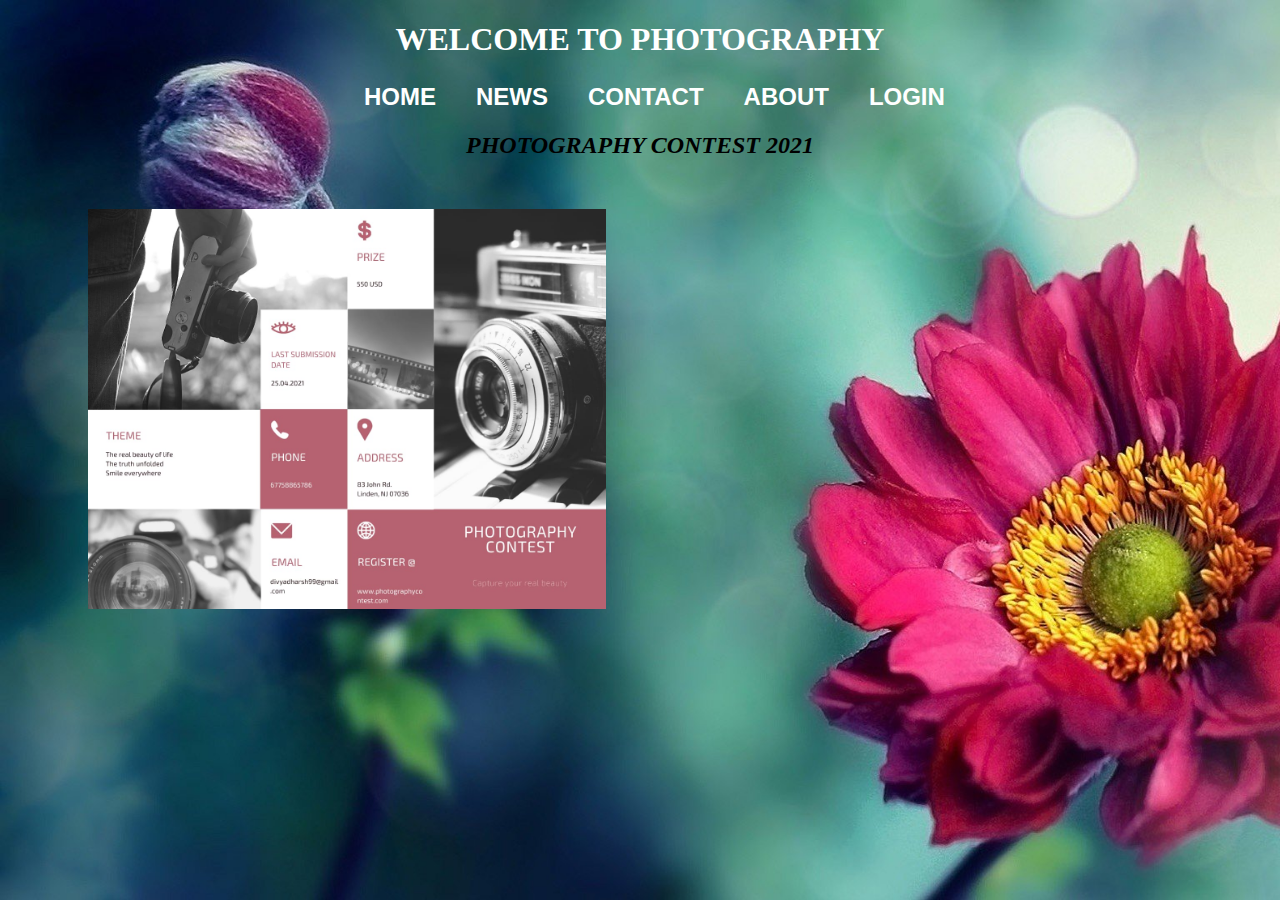
<file: template/index.html>
<!DOCTYPE html>
<html>

<head>
    <meta name="viewport" content="width=device-width,initial-scale=1.0">
    <h1 style="color:white";>WELCOME TO PHOTOGRAPHY</h1>
    <div class="nature">
        <h2> PHOTOGRAPHY CONTEST 2021</h2>

    </div>



    <link rel="stylesheet" href="../static/css/style.css">
    <meta name="viewport" content="width=device-width,initial-scale=1.0">
<body style="background-image:url('../static/images/photo13.jpg');background-repeat:no-repeat;
        background-attachment:fixed;
        background-size:cover;
        position: relative;">
        
        <img src="../static/images/post.jpeg"  hspace="80" height="400"alt="poster">
<ul>
    <li><a href="index.html">HOME</a></li>
    <li><a href="news.html">NEWS</a></li>
    <li><a href="contact.html">CONTACT</a></li>
    <li><a href="about.html">ABOUT</a></li>
    <li><a href="login.html">LOGIN</a></li>
  </ul>
 </body>
</file>
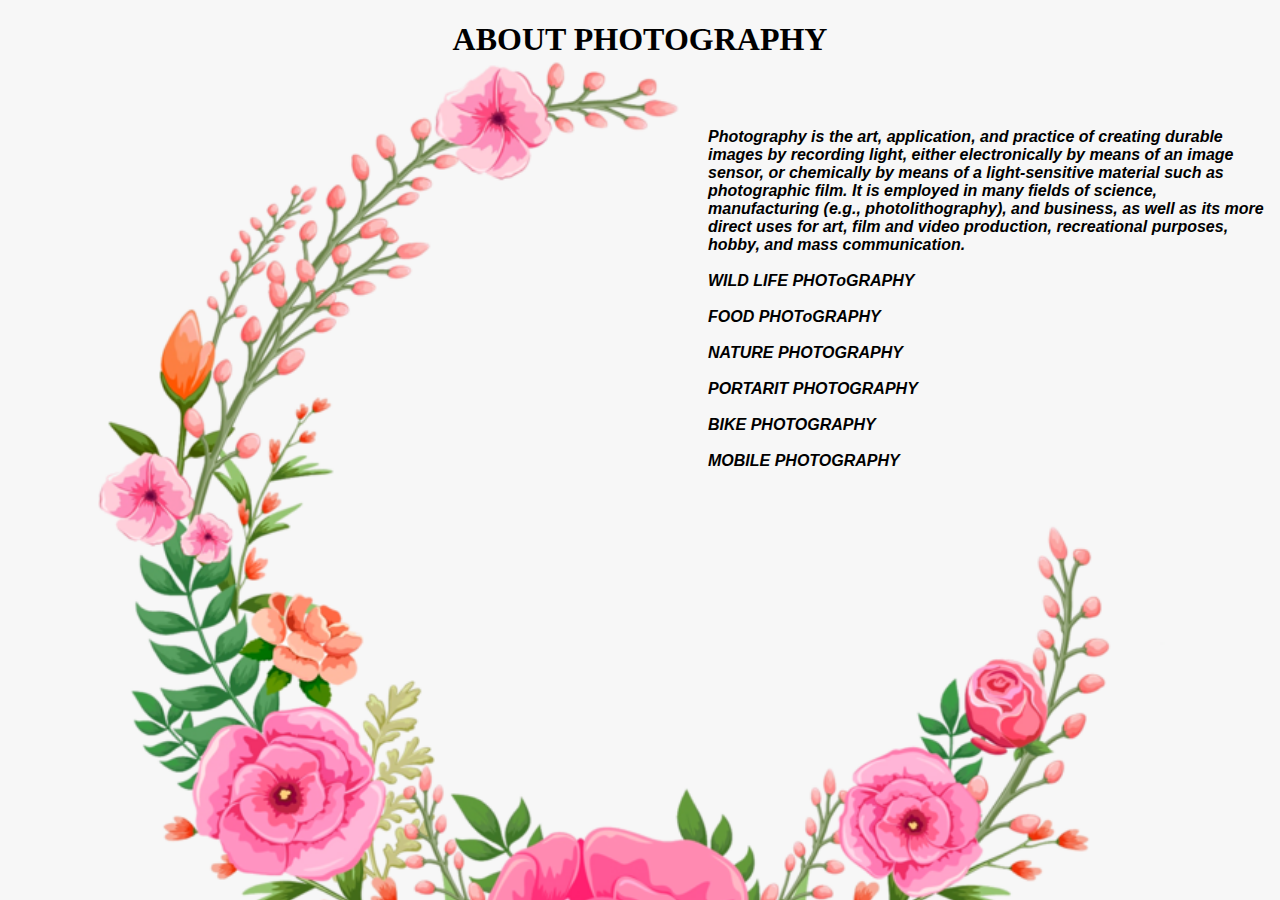
<file: about.html>
<!DOCTYPE html>
<html>

<head>
    <h1 style="color:black";>ABOUT PHOTOGRAPHY</h1>


    <link rel="stylesheet" href="../static/css/style.css">
    <meta name="viewport" content="width=device-width,initial-scale=1.0">
<body style="background-image:url('../static/images/a1.png');background-repeat:no-repeat;
        background-attachment:fixed;
        background-size:cover;
        position: relative;">
        <div class="about">
        <P> Photography is the art, application, and practice of creating durable images by recording light, 
            either electronically by means of an image sensor, or chemically by means of a light-sensitive 
            material such as photographic film. It is employed in many fields of science, manufacturing (e.g., 
            photolithography), and business, as well as its more direct uses for art, film and video production,
             recreational purposes, hobby, and mass communication.<br><br>
            WILD LIFE PHOToGRAPHY<br><br>
            FOOD PHOToGRAPHY<br><br>
            NATURE PHOTOGRAPHY<br><br>
            PORTARIT PHOTOGRAPHY<br><br>
            BIKE PHOTOGRAPHY<br><br>
            MOBILE PHOTOGRAPHY<br><br>
    </P>
             </div>
             
 </body>
</file>
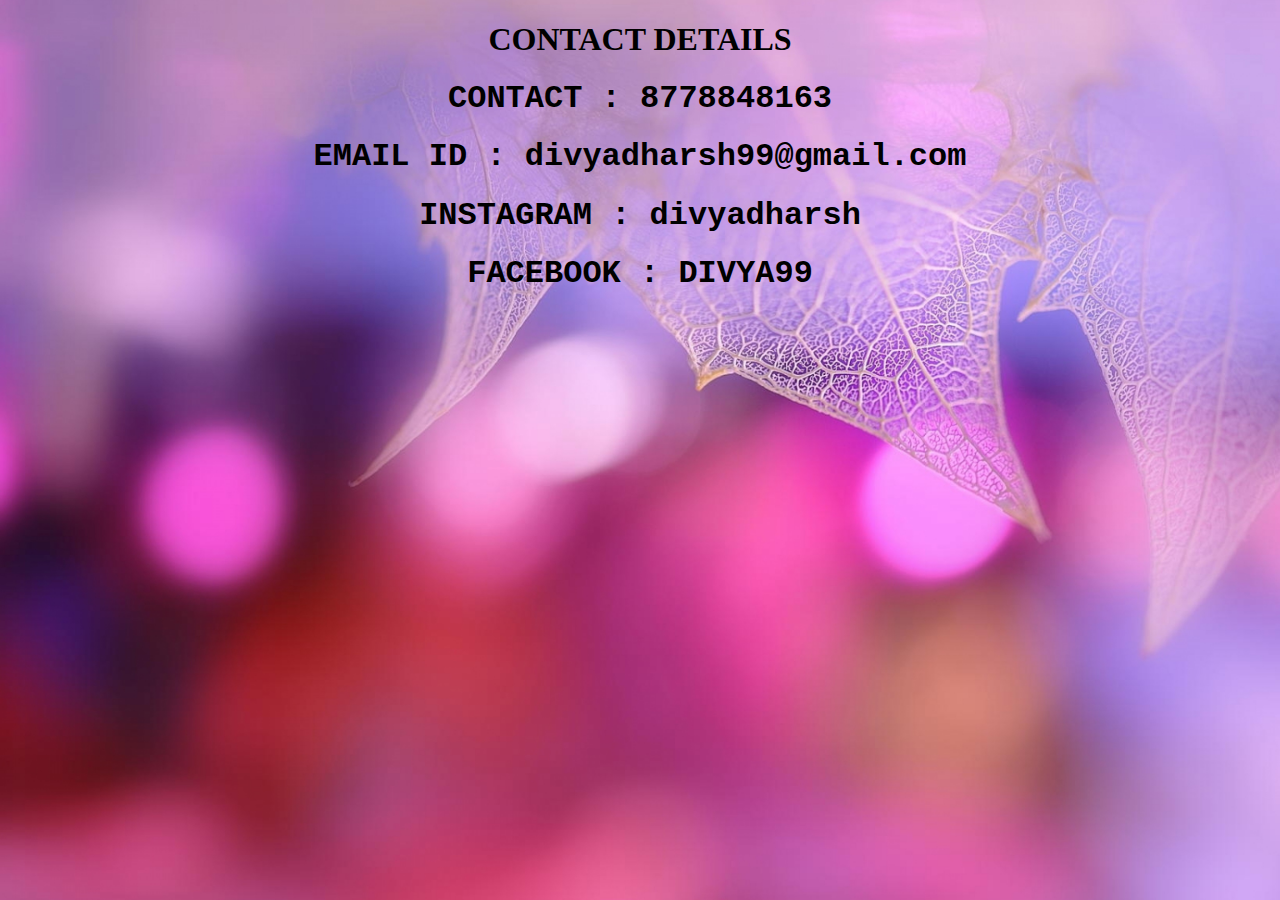
<file: contact.html>
<!DOCTYPE html>
<html>

<head>
    <h1 style="color:black";>CONTACT DETAILS</h1>


    <link rel="stylesheet" href="../static/css/style.css">
    <meta name="viewport" content="width=device-width,initial-scale=1.0">
<body style="background-image:url('../static/images/c2.jpg');background-repeat:no-repeat;
        background-attachment:fixed;
        background-size:cover;
        position: relative;">
        <div class="contact">

        <h1> CONTACT  : 8778848163 </h1>
        <h1> EMAIL ID : divyadharsh99@gmail.com</h1>
        <h1>INSTAGRAM : divyadharsh</h1>
        <h1>FACEBOOK  : DIVYA99</h1>
        

</div>
 </body>
</file>
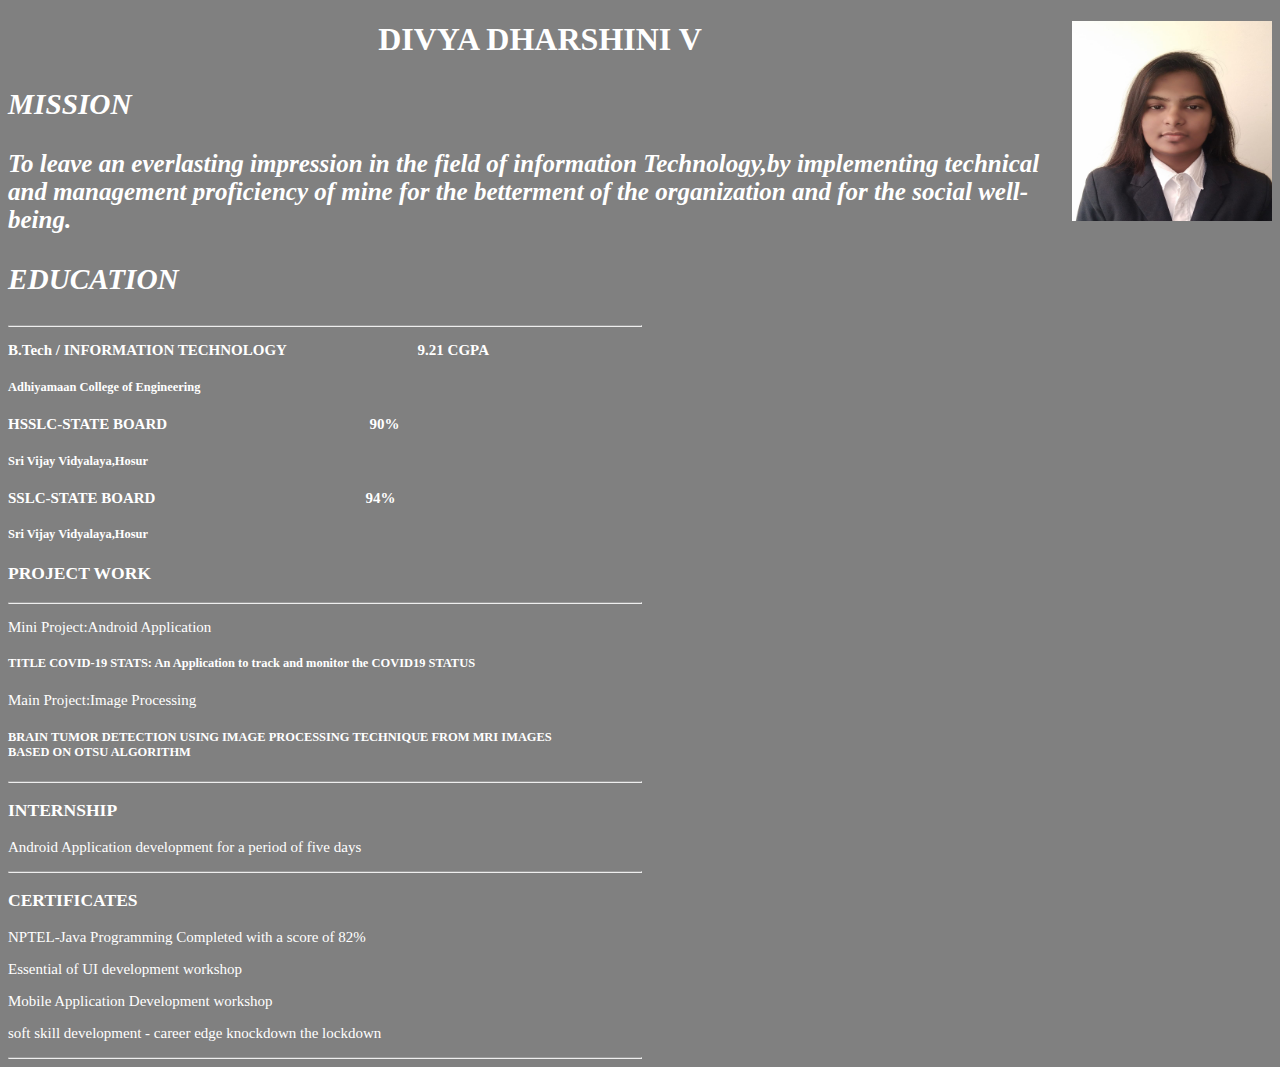
<file: dashboard.html>
<!DOCTYPE html>
<html>
<head>
    <link rel="stylesheet" href="../static/css/style.css">
<body style="background-color:grey;">
    <img align="right" src="../static/images/divya.jpeg" width="200" height="200">
   
    <div class="resume">
        <h1>DIVYA DHARSHINI V</h1>
        
    </div>
    
     <div class="res">
    <h3>MISSION</h3>
    <P> To leave an everlasting impression in the field of information Technology,by implementing technical 
        and management proficiency of mine for the betterment of the organization and for the social well-being.
    </P>
    
    <h3>EDUCATION</h3>
    <hr style="width:50%;text-align:left;margin-left:0">
    </div>
    <div class = "set">
    <p><b>B.Tech / INFORMATION TECHNOLOGY &nbsp;&nbsp;&nbsp;&nbsp;&nbsp;&nbsp;
        &nbsp;&nbsp;&nbsp;&nbsp;&nbsp;&nbsp;&nbsp;&nbsp;&nbsp;&nbsp;&nbsp;
        &nbsp;&nbsp;&nbsp;&nbsp;&nbsp;&nbsp;&nbsp;&nbsp;&nbsp;&nbsp;
        &nbsp;&nbsp;&nbsp;&nbsp;9.21 CGPA</b></p> 
        <h5>Adhiyamaan College of Engineering</h5>
        <p><b>HSSLC-STATE BOARD &nbsp;&nbsp;&nbsp;&nbsp;&nbsp;&nbsp;
            &nbsp;&nbsp;&nbsp;&nbsp;&nbsp;&nbsp;&nbsp;&nbsp;&nbsp;&nbsp;&nbsp;
            &nbsp;&nbsp;&nbsp;&nbsp;&nbsp;&nbsp;&nbsp;&nbsp;&nbsp;&nbsp;
            &nbsp;&nbsp;&nbsp;&nbsp;&nbsp;&nbsp;&nbsp;&nbsp;&nbsp;
            &nbsp;&nbsp;&nbsp;&nbsp;&nbsp;&nbsp;&nbsp;&nbsp;&nbsp;
            &nbsp;&nbsp;&nbsp;90%</b></p> 
            <h5>Sri Vijay Vidyalaya,Hosur</h5>
            <p><b>SSLC-STATE BOARD &nbsp;&nbsp;&nbsp;&nbsp;&nbsp;&nbsp;
                &nbsp;&nbsp;&nbsp;&nbsp;&nbsp;&nbsp;&nbsp;&nbsp;&nbsp;&nbsp;&nbsp;
                &nbsp;&nbsp;&nbsp;&nbsp;&nbsp;&nbsp;&nbsp;&nbsp;&nbsp;&nbsp;
                &nbsp;&nbsp;&nbsp;&nbsp;&nbsp;&nbsp;&nbsp;&nbsp;&nbsp;
                &nbsp;&nbsp;&nbsp;&nbsp;&nbsp;&nbsp;&nbsp;&nbsp;&nbsp;
                &nbsp;&nbsp;&nbsp;&nbsp;&nbsp;94%</b></p> 
                <h5>Sri Vijay Vidyalaya,Hosur</h5>
            <h3>PROJECT WORK</h3>
            <hr style="width:50%;text-align:left;margin-left:0">
            <p>Mini Project:Android Application</p>
            <h5>TITLE COVID-19 STATS: An Application to track and monitor the COVID19 STATUS</h5>
            <p>Main Project:Image Processing</p>
            <h5>BRAIN TUMOR DETECTION USING IMAGE PROCESSING TECHNIQUE FROM MRI IMAGES <br>BASED ON OTSU ALGORITHM</h5>
            <hr style="width:50%;text-align:left;margin-left:0">
            <h3>INTERNSHIP</h3>
            <p>Android Application development for a period of five days</p>
            <hr style="width:50%;text-align:left;margin-left:0">
            <h3>CERTIFICATES</h3>
            <p>NPTEL-Java Programming Completed with a score of 82% </p>
            <p>Essential of UI development workshop </p>
            <p>Mobile Application Development workshop</p>
            <p>soft skill development - career edge knockdown the lockdown </p>
            <hr style="width:50%;text-align:left;margin-left:0">
           
            

    
    </div>
   

</body>
</head>

</html>
</file>
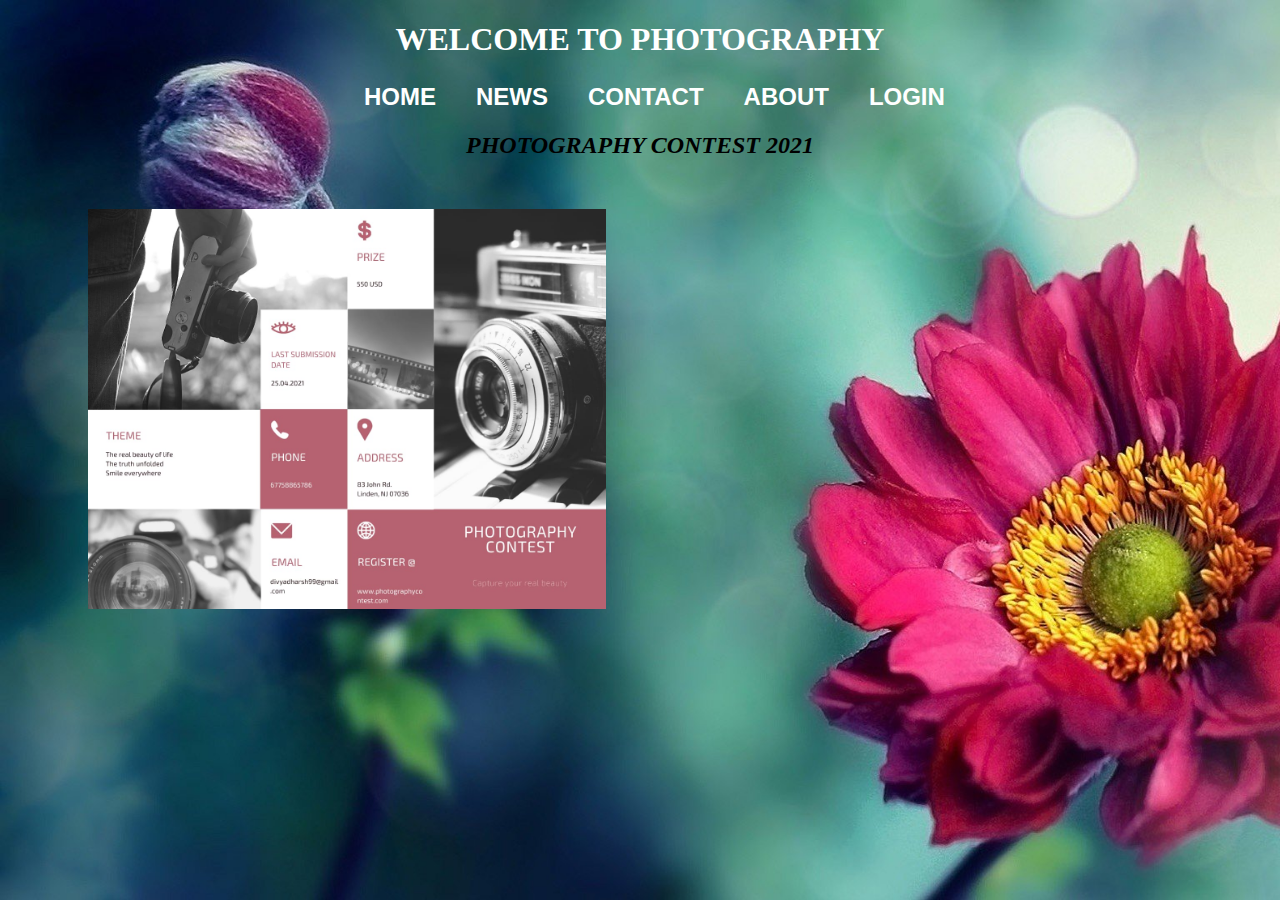
<file: home.html>
<!DOCTYPE html>
<html>

<head>
    <h1 style="color:white";>WELCOME TO PHOTOGRAPHY</h1>
    <div class="nature">
        <h2> PHOTOGRAPHY CONTEST 2021</h2>

    </div>



    <link rel="stylesheet" href="../static/css/style.css">
    <meta name="viewport" content="width=device-width,initial-scale=1.0">
<body style="background-image:url('../static/images/photo13.jpg');background-repeat:no-repeat;
        background-attachment:fixed;
        background-size:cover;
        position: relative;">
        
        <img src="../static/images/post.jpeg"  hspace="80" height="400"alt="poster">
<ul>
    <li><a href="home.html">HOME</a></li>
    <li><a href="news.html">NEWS</a></li>
    <li><a href="contact.html">CONTACT</a></li>
    <li><a href="about.html">ABOUT</a></li>
    <li><a href="login.html">LOGIN</a></li>
  </ul>
 </body>
</file>
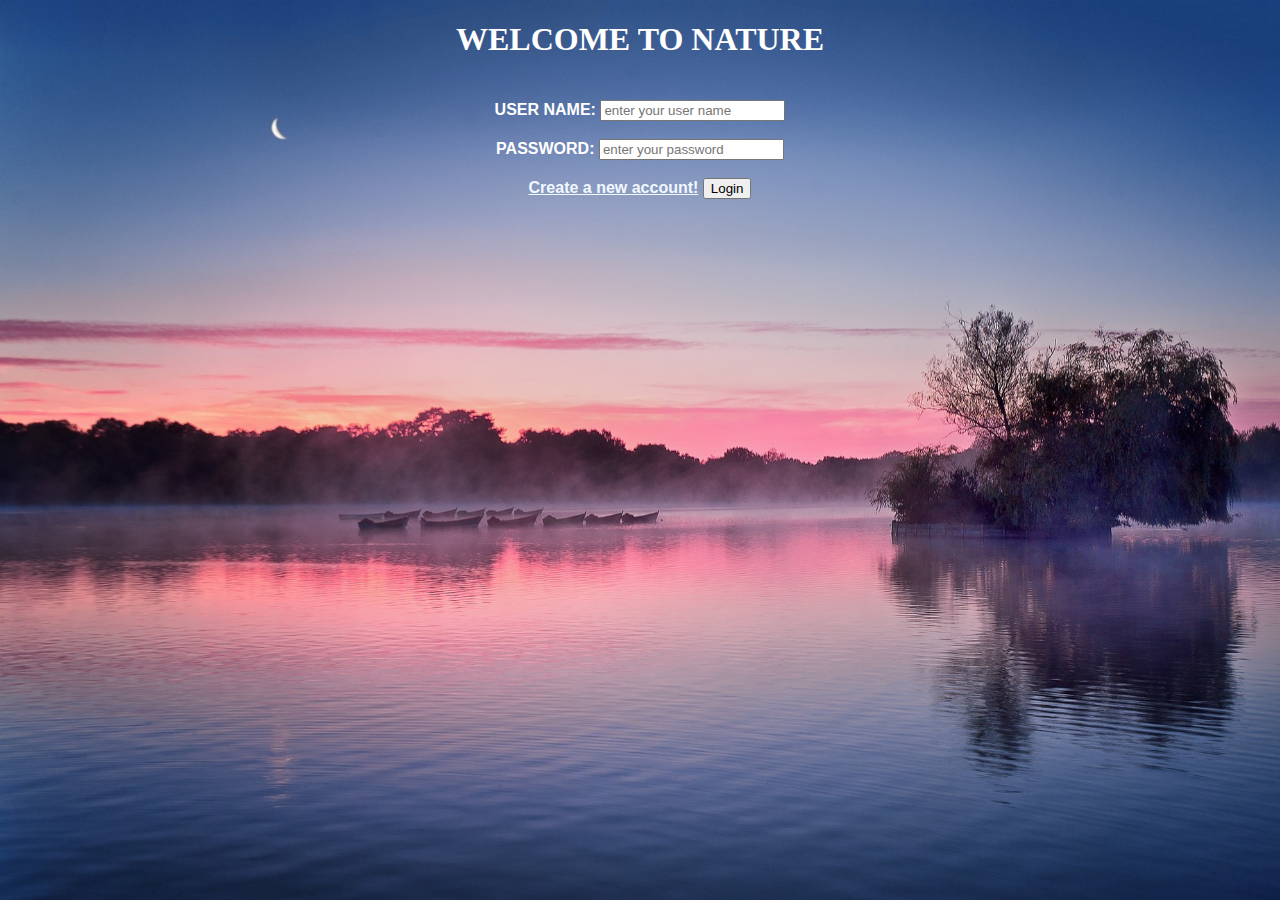
<file: login.html>
<!DOCTYPE html>
<html>

<head>
    <h1 style="color:white";>WELCOME TO NATURE</h1>


    <link rel="stylesheet" href="../static/css/style.css">
    <meta name="viewport" content="width=device-width,initial-scale=1.0">
<body style="background-image:url('../static/images/photo7.jpg');background-repeat:no-repeat;
        background-attachment:fixed;
        background-size:cover;
        position: relative;">
    
    <div class="nature">
        
        <form action="dashboard.html"value="Login" method="POST">
            <label>USER NAME:</label>
            <input type="text" placeholder="enter your user name" required><br><br>
            <label>PASSWORD:  </label>
            <input type="password" placeholder="enter your password" required><br><br>
            <a href="register.html">Create a new account!</a>
            <input type="submit" value="Login">

  

        </form>

    </div>
            


</html>
</file>
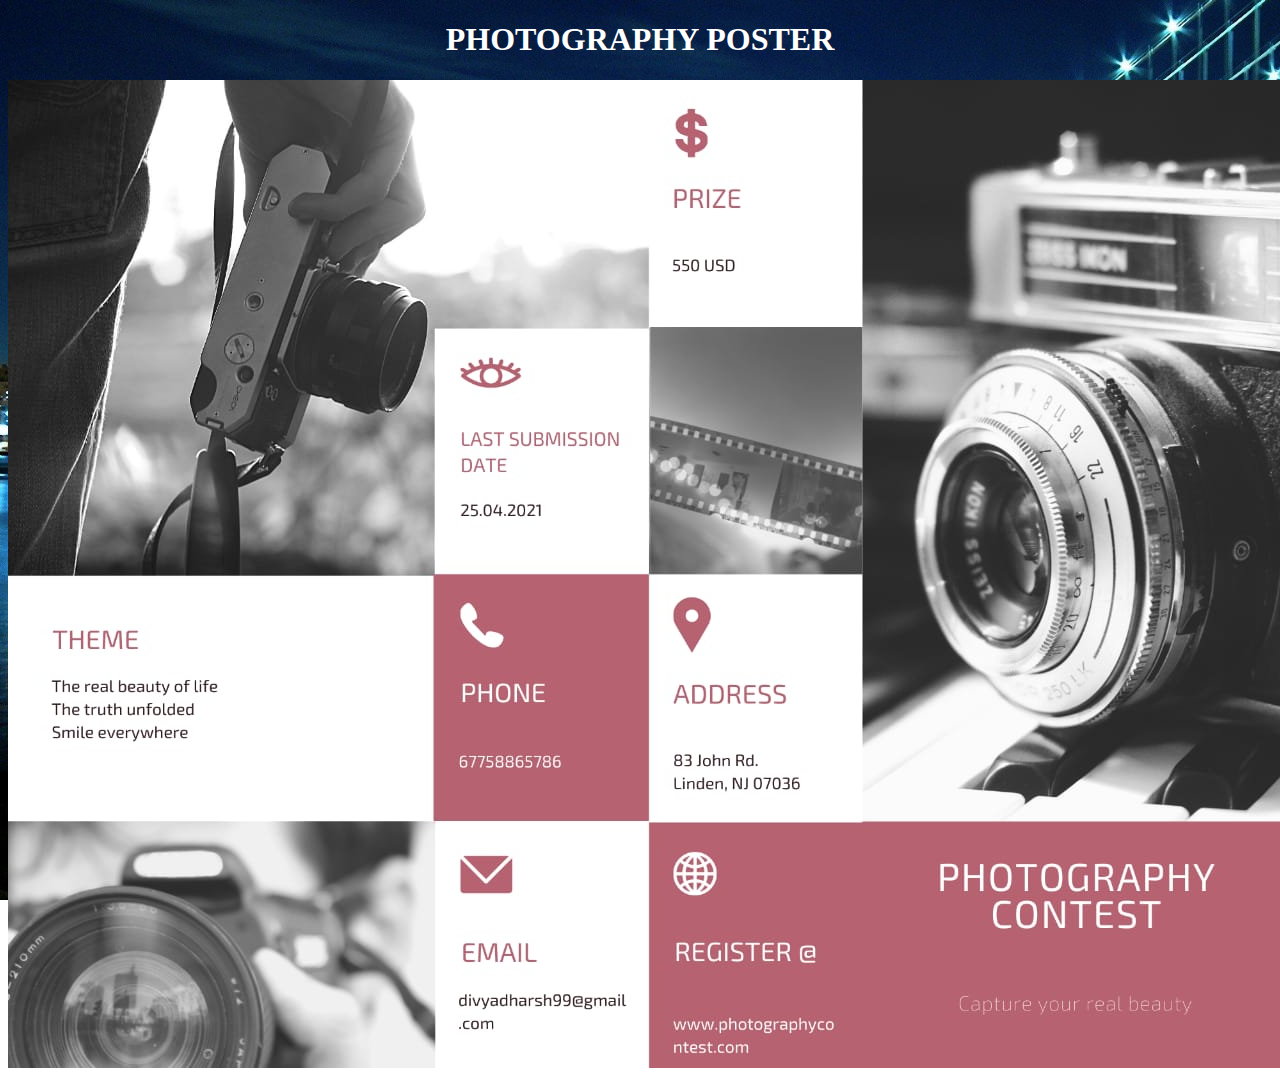
<file: news.html>
<!DOCTYPE html>
<html>

<head>
    <h1 style="color:white";>PHOTOGRAPHY  POSTER</h1>


    <link rel="stylesheet" href="../static/css/style.css">
    <meta name="viewport" content="width=device-width,initial-scale=1.0">
<body style="background-image:url('../static/images/photo2.jpg');background-repeat:no-repeat;
        background-attachment:fixed;
        background-size:cover;
        position: relative;">
         <img src="../static/images/post.jpeg"  alt="poster">

 </body>
</file>
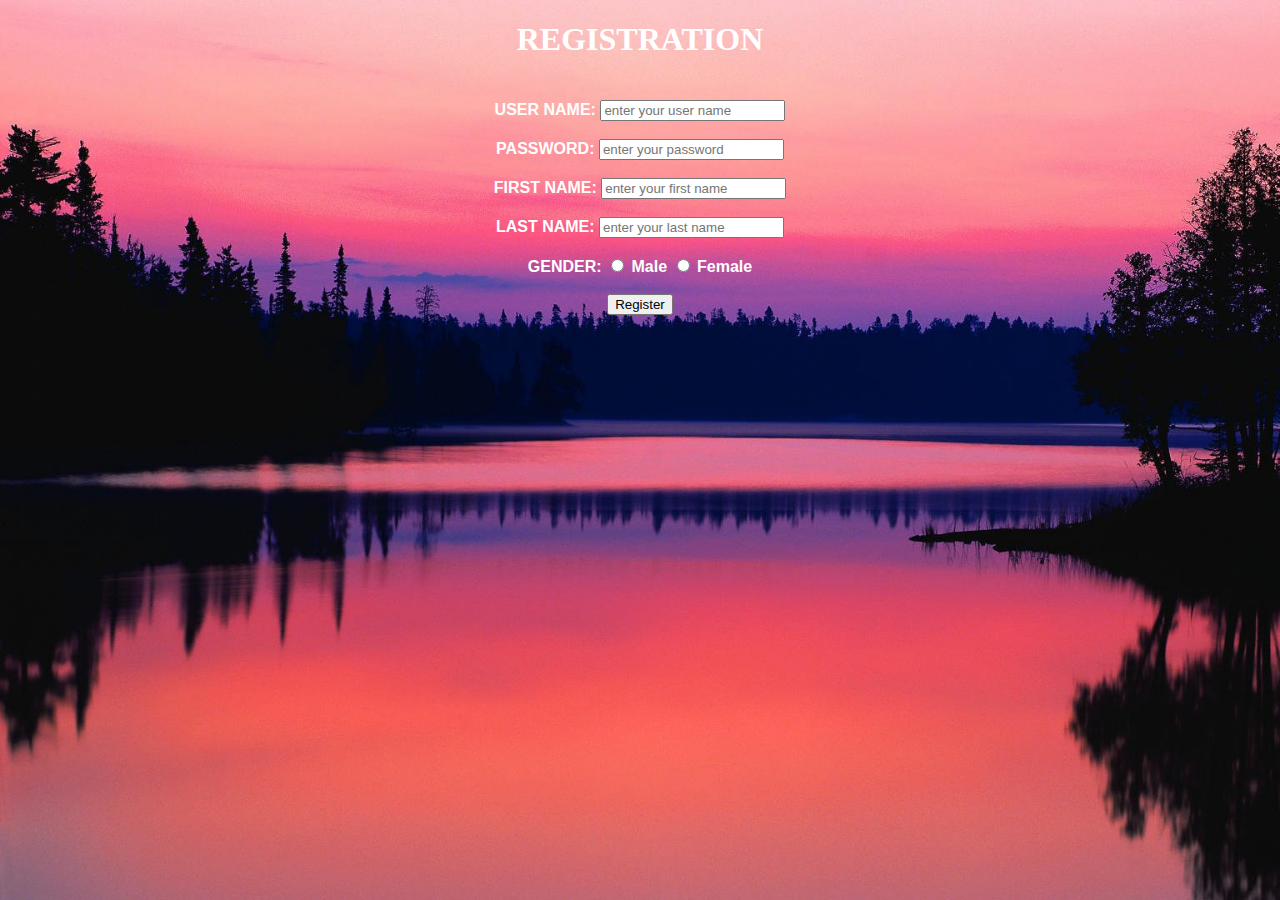
<file: register.html>
<!DOCTYPE html>
<html>

<head>
    <h1 style="color:white";>REGISTRATION</h1>
    

    <link rel="stylesheet" href="../static/css/style.css">
    <meta name="viewport" content="width=device-width,initial-scale=1.0">
<body style="background-image:url('../static/images/photo8.jpg');background-repeat:no-repeat;
        background-attachment:fixed;
        background-size:cover;
        position: relative;">
    
    <div class="nature">
        
        <form action="login.html"value="Register" method="POST">
            <label>USER NAME:</label>
            <input type="text" placeholder="enter your user name" required><br><br>
            <label>PASSWORD:  </label>
            <input type="password" placeholder="enter your password" required><br><br>
            <label>FIRST NAME:</label>
            <input type="text" placeholder="enter your first name" required><br><br>
            <label>LAST NAME:</label>
            <input type="text" placeholder="enter your last name" required><br><br>
            
            <label>GENDER:</label>
            <input type="radio" id="male" name="gender" value="male">
            <label for="male">Male</label>
            <input type="radio" id="female" name="gender" value="female">
            <label for="female">Female</label><br><br>
            <input type="submit" value="Register">

        </form>

    </div>
            


</html>
</file>
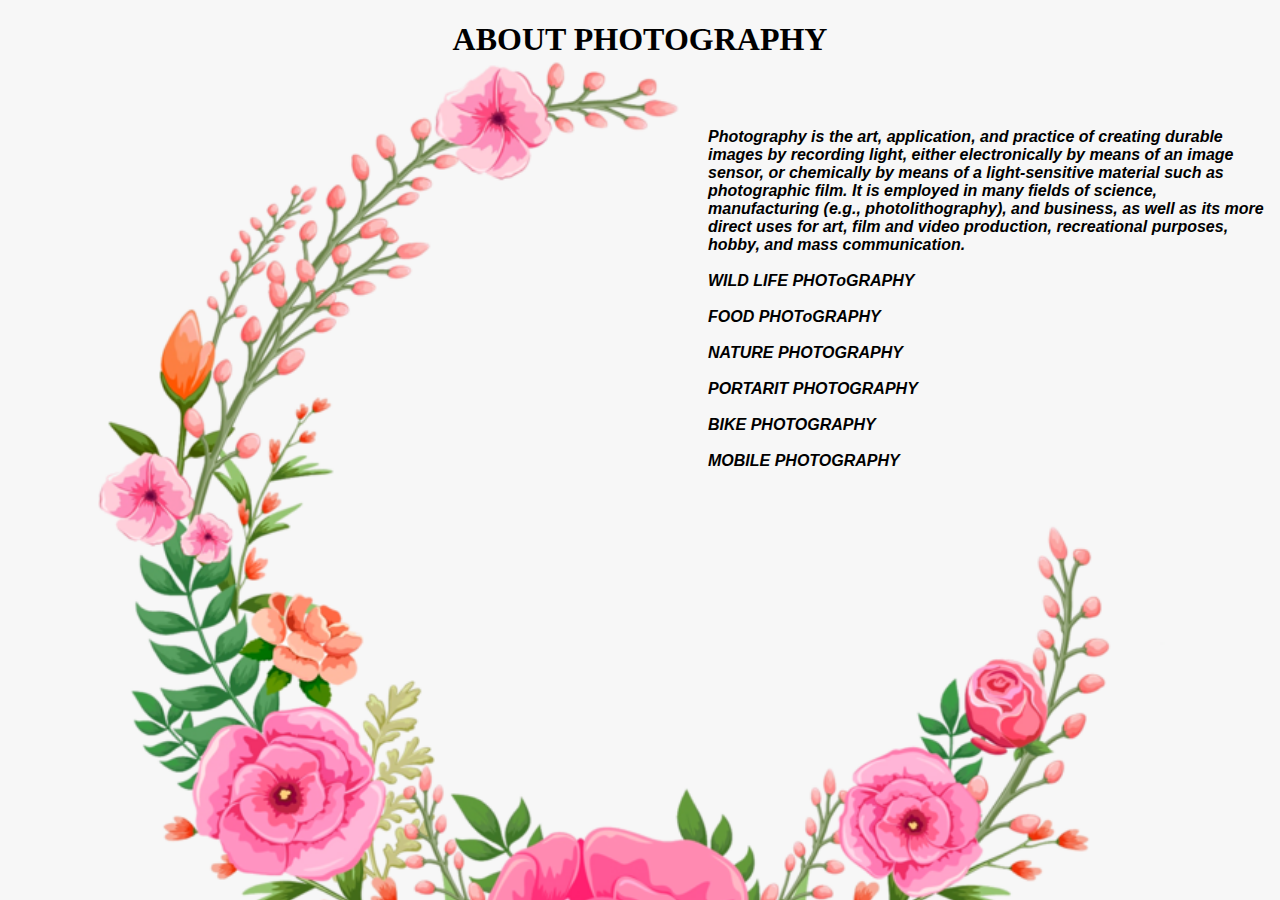
<file: template/about.html>
<!DOCTYPE html>
<html>

<head>
    <h1 style="color:black";>ABOUT PHOTOGRAPHY</h1>


    <link rel="stylesheet" href="../static/css/style.css">
    <meta name="viewport" content="width=device-width,initial-scale=1.0">
<body style="background-image:url('../static/images/a1.png');background-repeat:no-repeat;
        background-attachment:fixed;
        background-size:cover;
        position: relative;">
        <div class="about">
        <P> Photography is the art, application, and practice of creating durable images by recording light, 
            either electronically by means of an image sensor, or chemically by means of a light-sensitive 
            material such as photographic film. It is employed in many fields of science, manufacturing (e.g., 
            photolithography), and business, as well as its more direct uses for art, film and video production,
             recreational purposes, hobby, and mass communication.<br><br>
            WILD LIFE PHOToGRAPHY<br><br>
            FOOD PHOToGRAPHY<br><br>
            NATURE PHOTOGRAPHY<br><br>
            PORTARIT PHOTOGRAPHY<br><br>
            BIKE PHOTOGRAPHY<br><br>
            MOBILE PHOTOGRAPHY<br><br>
    </P>
             </div>
             
 </body>
</file>
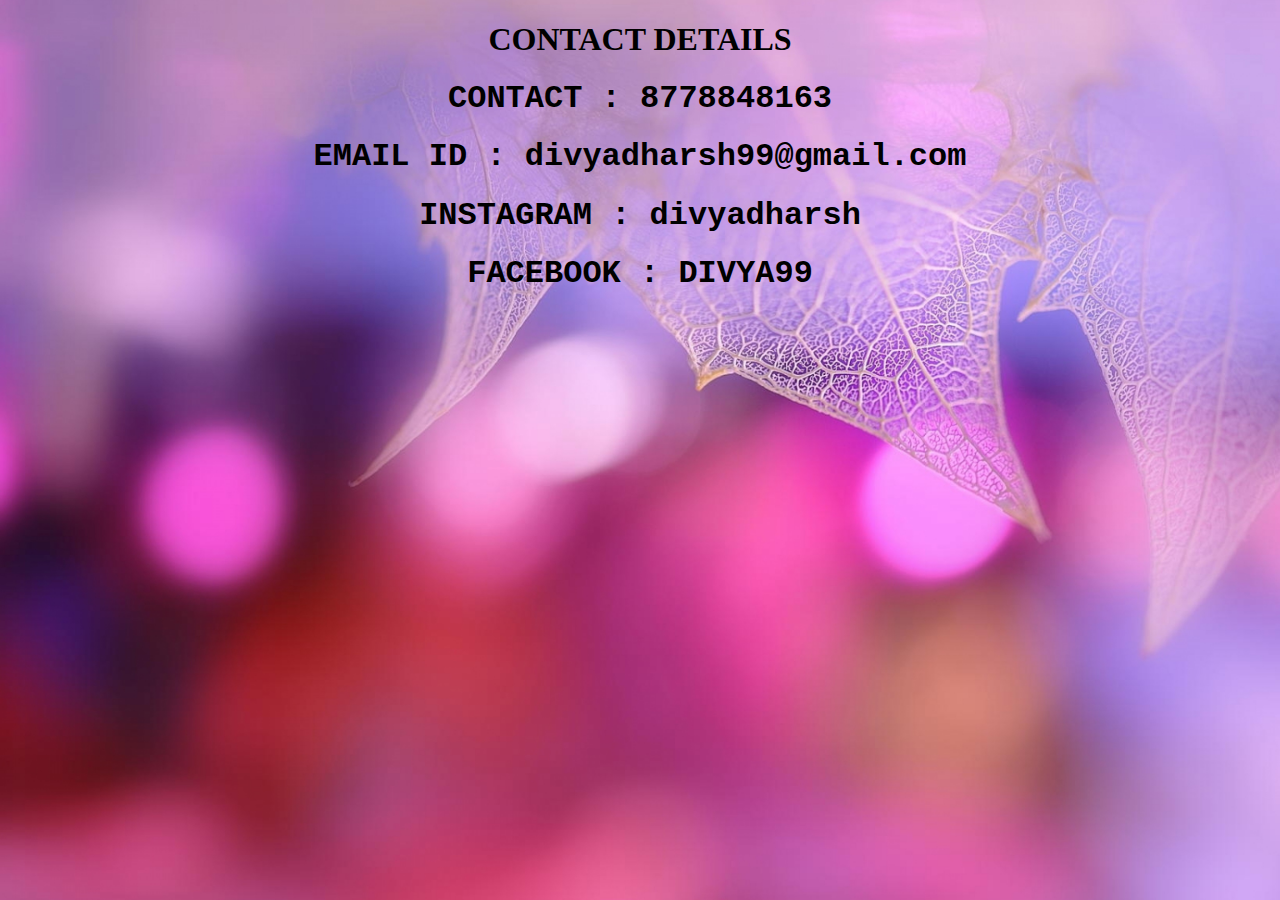
<file: template/contact.html>
<!DOCTYPE html>
<html>

<head>
    <h1 style="color:black";>CONTACT DETAILS</h1>


    <link rel="stylesheet" href="../static/css/style.css">
    <meta name="viewport" content="width=device-width,initial-scale=1.0">
<body style="background-image:url('../static/images/c2.jpg');background-repeat:no-repeat;
        background-attachment:fixed;
        background-size:cover;
        position: relative;">
        <div class="contact">

        <h1> CONTACT  : 8778848163 </h1>
        <h1> EMAIL ID : divyadharsh99@gmail.com</h1>
        <h1>INSTAGRAM : divyadharsh</h1>
        <h1>FACEBOOK  : DIVYA99</h1>
        

</div>
 </body>
</file>
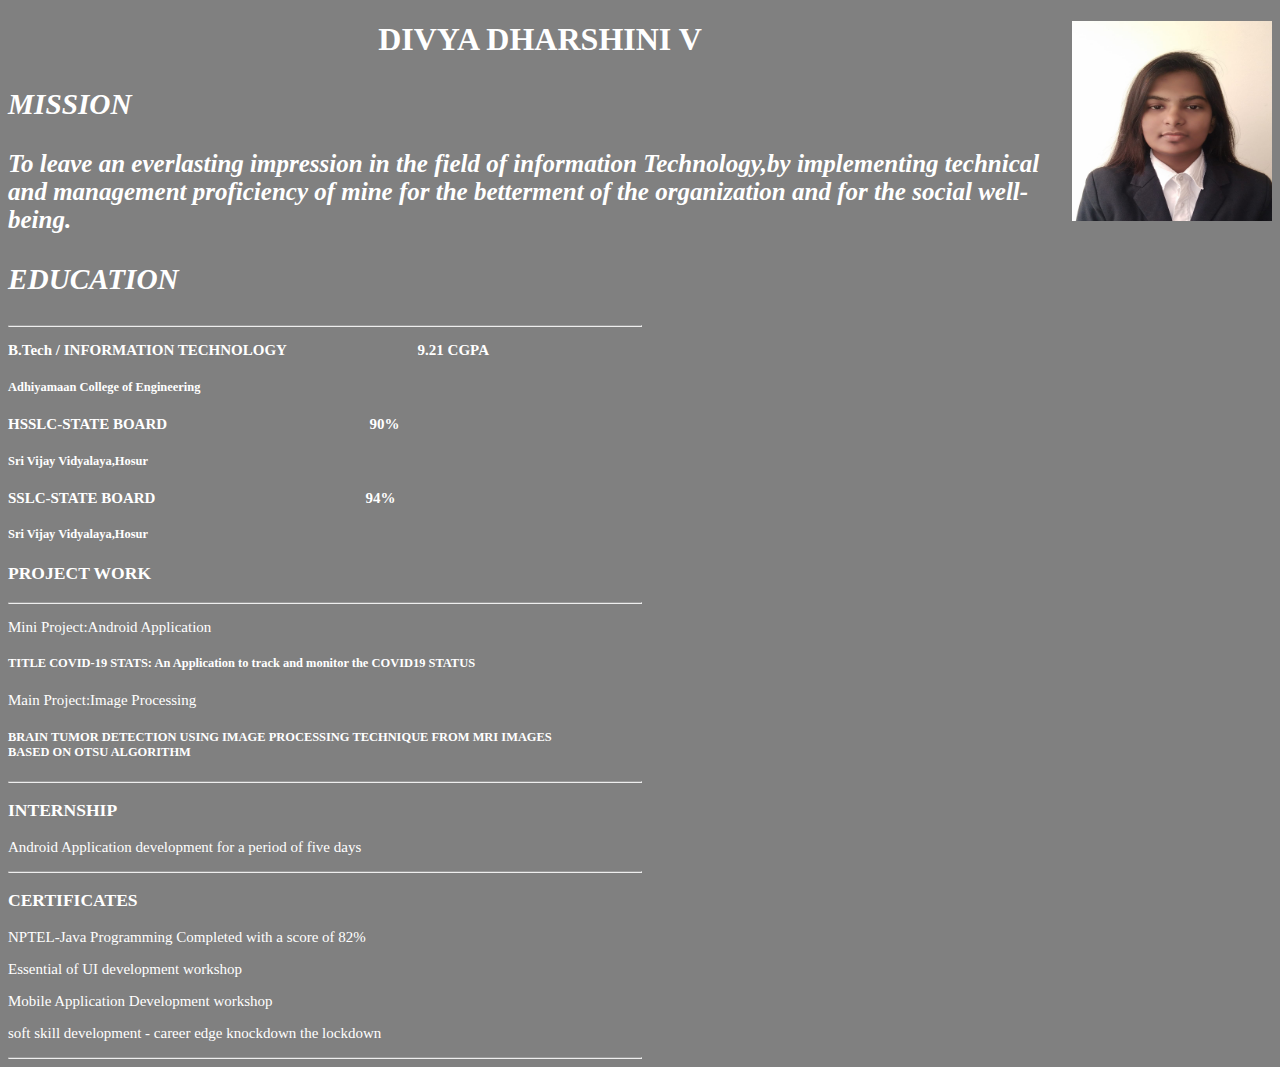
<file: template/dashboard.html>
<!DOCTYPE html>
<html>
<head>
    <link rel="stylesheet" href="../static/css/style.css">
<body style="background-color:grey;">
    <img align="right" src="../static/images/divya.jpeg" width="200" height="200">
   
    <div class="resume">
        <h1>DIVYA DHARSHINI V</h1>
        
    </div>
    
     <div class="res">
    <h3>MISSION</h3>
    <P> To leave an everlasting impression in the field of information Technology,by implementing technical 
        and management proficiency of mine for the betterment of the organization and for the social well-being.
    </P>
    
    <h3>EDUCATION</h3>
    <hr style="width:50%;text-align:left;margin-left:0">
    </div>
    <div class = "set">
    <p><b>B.Tech / INFORMATION TECHNOLOGY &nbsp;&nbsp;&nbsp;&nbsp;&nbsp;&nbsp;
        &nbsp;&nbsp;&nbsp;&nbsp;&nbsp;&nbsp;&nbsp;&nbsp;&nbsp;&nbsp;&nbsp;
        &nbsp;&nbsp;&nbsp;&nbsp;&nbsp;&nbsp;&nbsp;&nbsp;&nbsp;&nbsp;
        &nbsp;&nbsp;&nbsp;&nbsp;9.21 CGPA</b></p> 
        <h5>Adhiyamaan College of Engineering</h5>
        <p><b>HSSLC-STATE BOARD &nbsp;&nbsp;&nbsp;&nbsp;&nbsp;&nbsp;
            &nbsp;&nbsp;&nbsp;&nbsp;&nbsp;&nbsp;&nbsp;&nbsp;&nbsp;&nbsp;&nbsp;
            &nbsp;&nbsp;&nbsp;&nbsp;&nbsp;&nbsp;&nbsp;&nbsp;&nbsp;&nbsp;
            &nbsp;&nbsp;&nbsp;&nbsp;&nbsp;&nbsp;&nbsp;&nbsp;&nbsp;
            &nbsp;&nbsp;&nbsp;&nbsp;&nbsp;&nbsp;&nbsp;&nbsp;&nbsp;
            &nbsp;&nbsp;&nbsp;90%</b></p> 
            <h5>Sri Vijay Vidyalaya,Hosur</h5>
            <p><b>SSLC-STATE BOARD &nbsp;&nbsp;&nbsp;&nbsp;&nbsp;&nbsp;
                &nbsp;&nbsp;&nbsp;&nbsp;&nbsp;&nbsp;&nbsp;&nbsp;&nbsp;&nbsp;&nbsp;
                &nbsp;&nbsp;&nbsp;&nbsp;&nbsp;&nbsp;&nbsp;&nbsp;&nbsp;&nbsp;
                &nbsp;&nbsp;&nbsp;&nbsp;&nbsp;&nbsp;&nbsp;&nbsp;&nbsp;
                &nbsp;&nbsp;&nbsp;&nbsp;&nbsp;&nbsp;&nbsp;&nbsp;&nbsp;
                &nbsp;&nbsp;&nbsp;&nbsp;&nbsp;94%</b></p> 
                <h5>Sri Vijay Vidyalaya,Hosur</h5>
            <h3>PROJECT WORK</h3>
            <hr style="width:50%;text-align:left;margin-left:0">
            <p>Mini Project:Android Application</p>
            <h5>TITLE COVID-19 STATS: An Application to track and monitor the COVID19 STATUS</h5>
            <p>Main Project:Image Processing</p>
            <h5>BRAIN TUMOR DETECTION USING IMAGE PROCESSING TECHNIQUE FROM MRI IMAGES <br>BASED ON OTSU ALGORITHM</h5>
            <hr style="width:50%;text-align:left;margin-left:0">
            <h3>INTERNSHIP</h3>
            <p>Android Application development for a period of five days</p>
            <hr style="width:50%;text-align:left;margin-left:0">
            <h3>CERTIFICATES</h3>
            <p>NPTEL-Java Programming Completed with a score of 82% </p>
            <p>Essential of UI development workshop </p>
            <p>Mobile Application Development workshop</p>
            <p>soft skill development - career edge knockdown the lockdown </p>
            <hr style="width:50%;text-align:left;margin-left:0">
           
            

    
    </div>
   

</body>
</head>

</html>
</file>
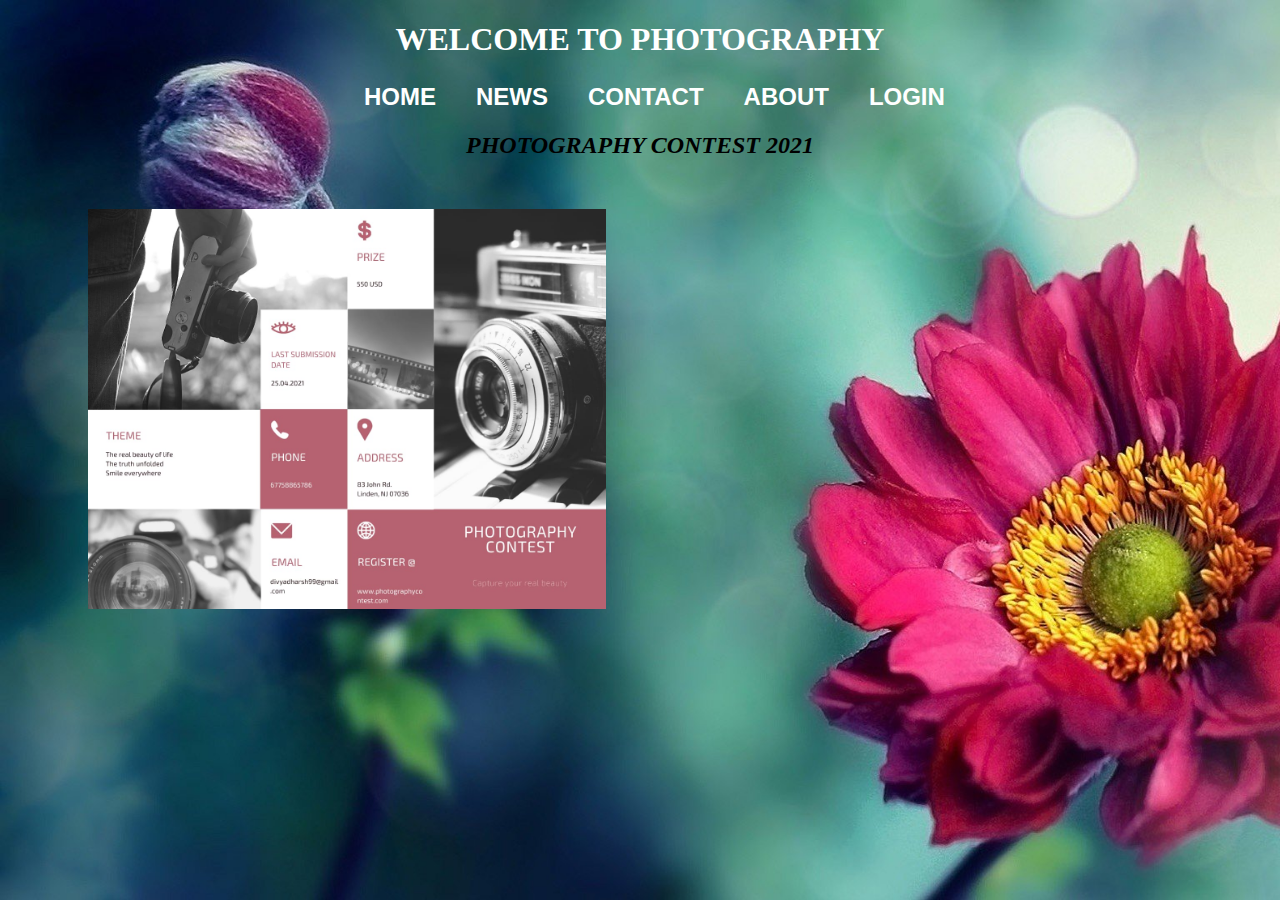
<file: template/home.html>
<!DOCTYPE html>
<html>

<head>
    <h1 style="color:white";>WELCOME TO PHOTOGRAPHY</h1>
    <div class="nature">
        <h2> PHOTOGRAPHY CONTEST 2021</h2>

    </div>



    <link rel="stylesheet" href="../static/css/style.css">
    <meta name="viewport" content="width=device-width,initial-scale=1.0">
<body style="background-image:url('../static/images/photo13.jpg');background-repeat:no-repeat;
        background-attachment:fixed;
        background-size:cover;
        position: relative;">
        
        <img src="../static/images/post.jpeg"  hspace="80" height="400"alt="poster">
<ul>
    <li><a href="home.html">HOME</a></li>
    <li><a href="news.html">NEWS</a></li>
    <li><a href="contact.html">CONTACT</a></li>
    <li><a href="about.html">ABOUT</a></li>
    <li><a href="login.html">LOGIN</a></li>
  </ul>
 </body>
</file>
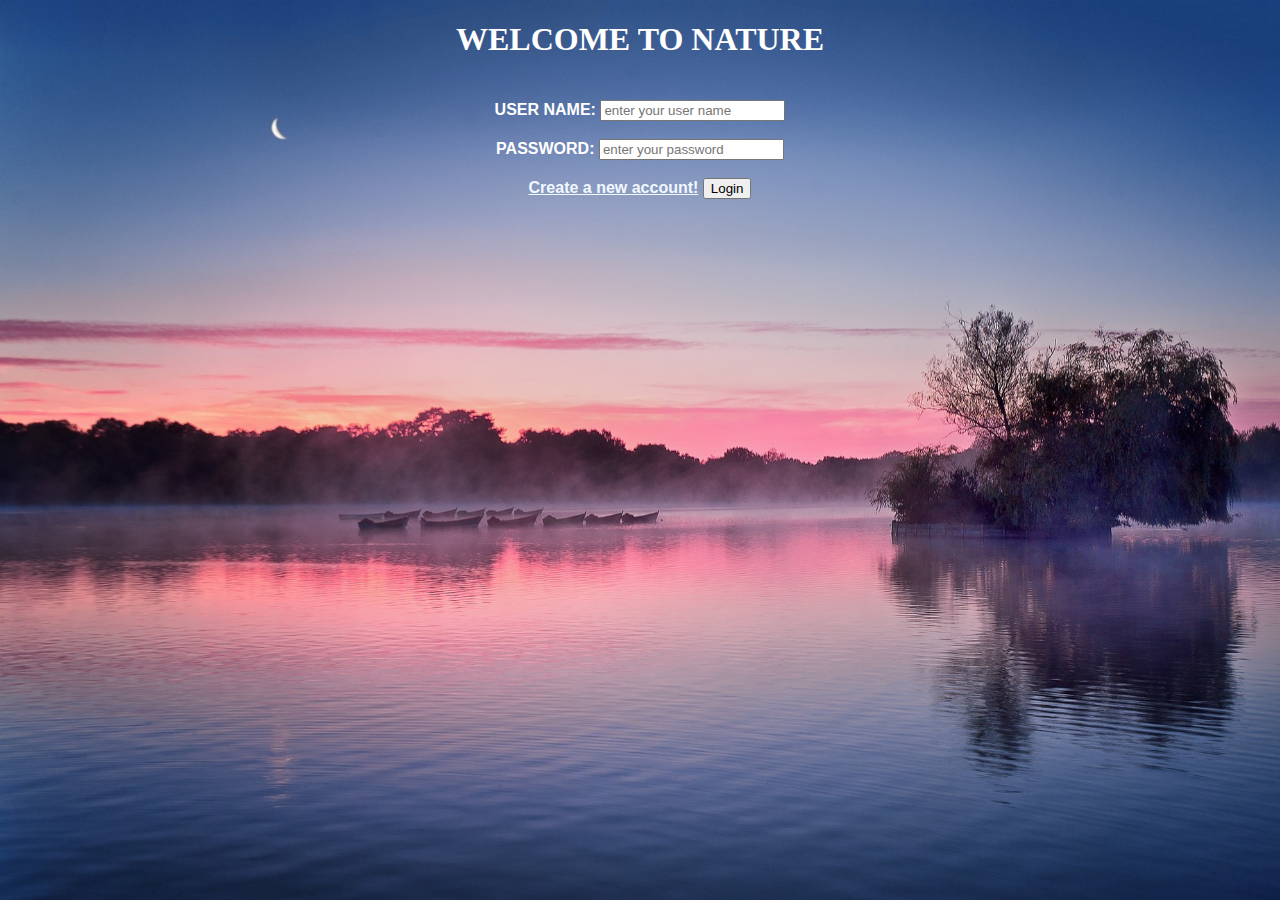
<file: template/login.html>
<!DOCTYPE html>
<html>

<head>
    <h1 style="color:white";>WELCOME TO NATURE</h1>


    <link rel="stylesheet" href="../static/css/style.css">
    <meta name="viewport" content="width=device-width,initial-scale=1.0">
<body style="background-image:url('../static/images/photo7.jpg');background-repeat:no-repeat;
        background-attachment:fixed;
        background-size:cover;
        position: relative;">
    
    <div class="nature">
        
        <form action="dashboard.html"value="Login" method="POST">
            <label>USER NAME:</label>
            <input type="text" placeholder="enter your user name" required><br><br>
            <label>PASSWORD:  </label>
            <input type="password" placeholder="enter your password" required><br><br>
            <a href="register.html">Create a new account!</a>
            <input type="submit" value="Login">

  

        </form>

    </div>
            


</html>
</file>
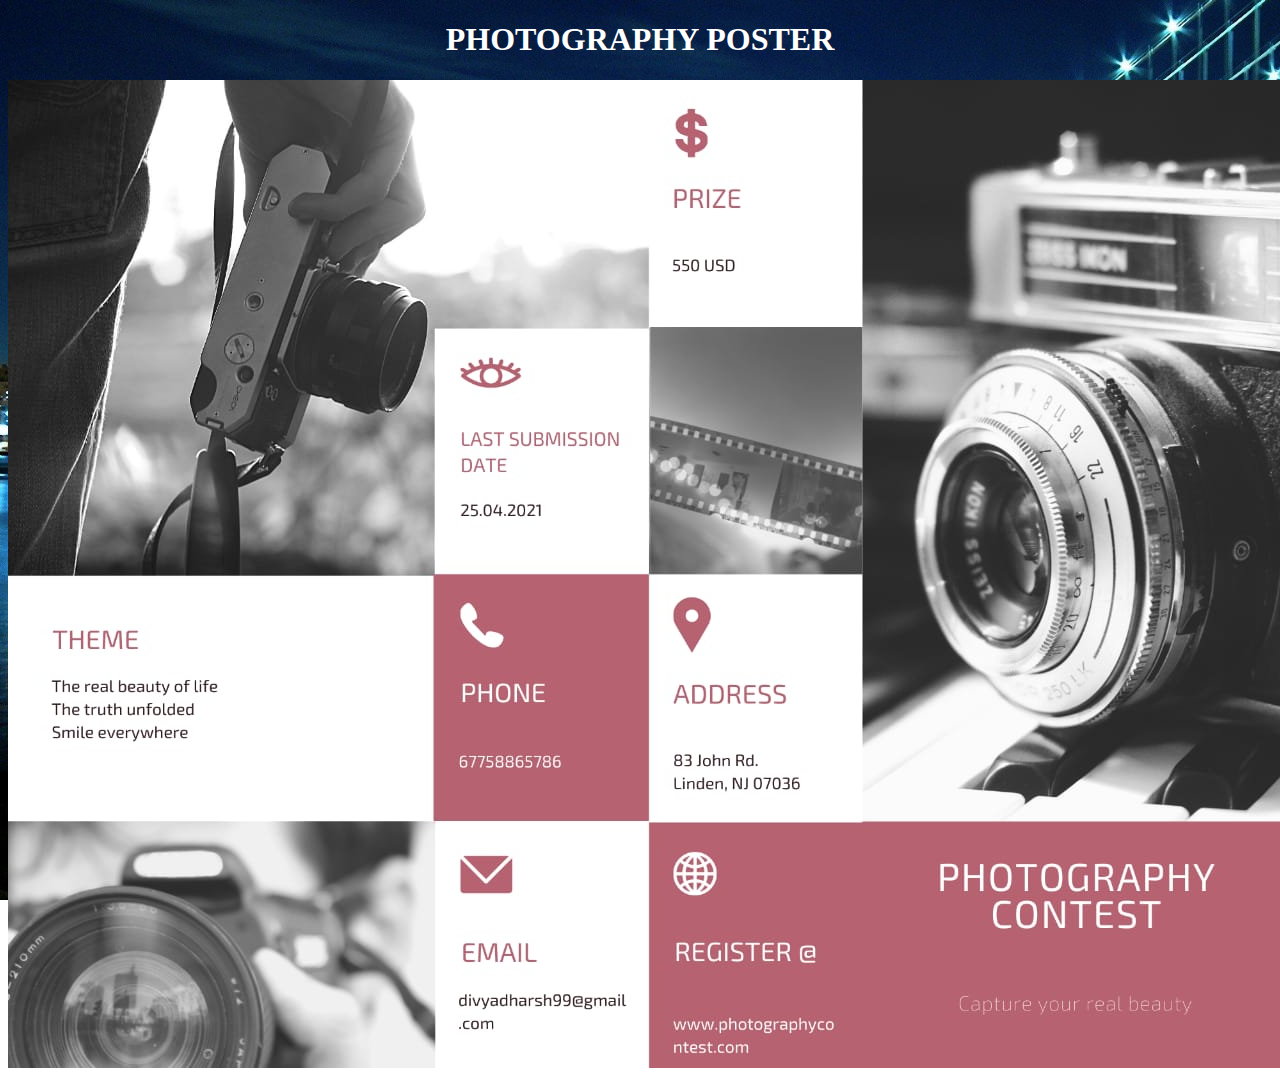
<file: template/news.html>
<!DOCTYPE html>
<html>

<head>
    <h1 style="color:white";>PHOTOGRAPHY  POSTER</h1>


    <link rel="stylesheet" href="../static/css/style.css">
    <meta name="viewport" content="width=device-width,initial-scale=1.0">
<body style="background-image:url('../static/images/photo2.jpg');background-repeat:no-repeat;
        background-attachment:fixed;
        background-size:cover;
        position: relative;">
         <img src="../static/images/post.jpeg"  alt="poster">

 </body>
</file>
<file: static/css/style.css>
h1 {
    text-align: center;
  }
a{
    color:aliceblue;
    align-self:baseline ;
}

h2
{
   padding-top: 12px;
   font-family: Georgia, 'Times New Roman', Times, serif;  
   font-style: oblique;
   color: black;
}
    

ul {
    list-style-type: none;
    float: none;
    position: absolute;
  
    left: 75%;
    transform: translate(-50%, -50%);
    background-color: transparent;
    text-align:centre;
    position: absolute;
    top: 60px;
    width: 100%;
    
  }
  
  li a {
    display:block;
    color:white;
    padding: 30px 20px;
    text-decoration:solid;
    font-weight: bold;
    font-size: x-large;
    font-family: sans-serif;
    width:none;
    float: left;
    
  
  }
  
  /* Change the link color on hover */
  li a:hover {
    background-color:black;
    color: white;
  }

.nature{
    text-align: center;
    color:white;
    margin: 10px;
    padding: 20px;
    font-family: sans-serif;
    font-weight: bold;
}
.contact{
  color: black;
  font-family:'Courier New', Courier, monospace ;
}
.about{
  color: black;
  font-family: Verdana, Geneva, Tahoma, sans-serif;
  margin-top: 70px;
  padding-left: 700px;
  font-style: oblique;
  font-weight: bolder;
}
.resume{
  
  font-weight: bold;
  color: white;
}
.res{
  color: white;
  font-family: monospaces;
  font-weight: bold;
  font-style: oblique;
  font-size: 25px;
 
}
.set{
  font-size: 15px;
  font-family: cursive;
  color: white;
  border: 1px;
}
</file>
